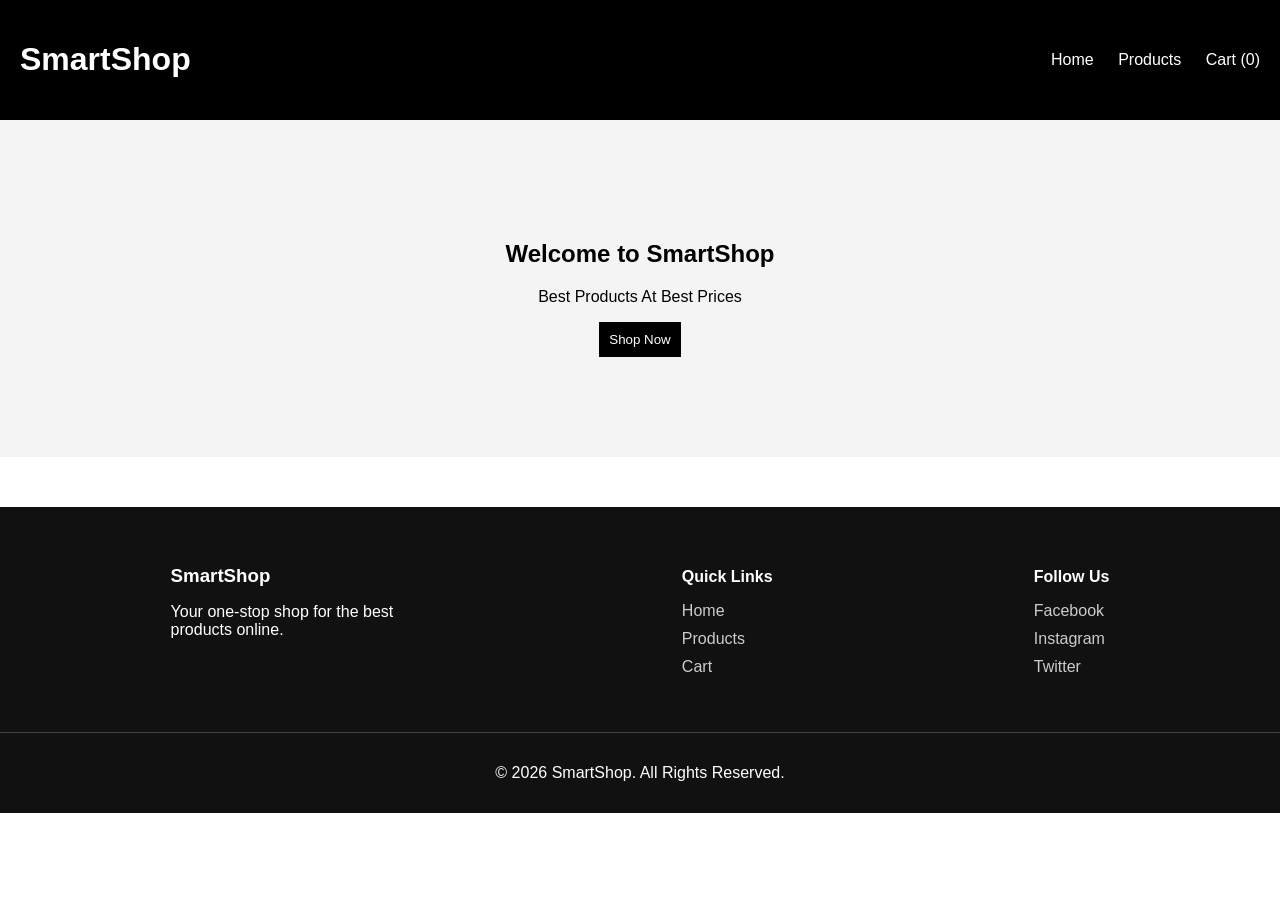
<file: index.html>
<!DOCTYPE html>
<html>
<head>

<title>SmartShop</title>

<link rel="stylesheet" href="style.css">

</head>

<body>

<header>

<h1>SmartShop</h1>

<nav>

<a href="index.html">Home</a>
<a href="products.html">Products</a>
<a href="cart.html">Cart (<span id="cartCount">0</span>)</a>

</nav>

</header>


<section class="hero">

<h2>Welcome to SmartShop</h2>

<p>Best Products At Best Prices</p>

<a href="products.html">
<button>Shop Now</button>
</a>

</section>

<script src="cart.js"></script>

<footer class="footer">

<div class="footer-container">

<div class="footer-section">

<h3>SmartShop</h3>

<p>Your one-stop shop for the best products online.</p>

</div>


<div class="footer-section">

<h4>Quick Links</h4>

<ul>

<li><a href="index.html">Home</a></li>
<li><a href="products.html">Products</a></li>
<li><a href="cart.html">Cart</a></li>

</ul>

</div>


<div class="footer-section">

<h4>Follow Us</h4>

<ul>

<li><a href="#">Facebook</a></li>
<li><a href="#">Instagram</a></li>
<li><a href="#">Twitter</a></li>

</ul>

</div>

</div>


<div class="footer-bottom">

<p>© 2026 SmartShop. All Rights Reserved.</p>

</div>

</footer>

</body>
</html>
</file>
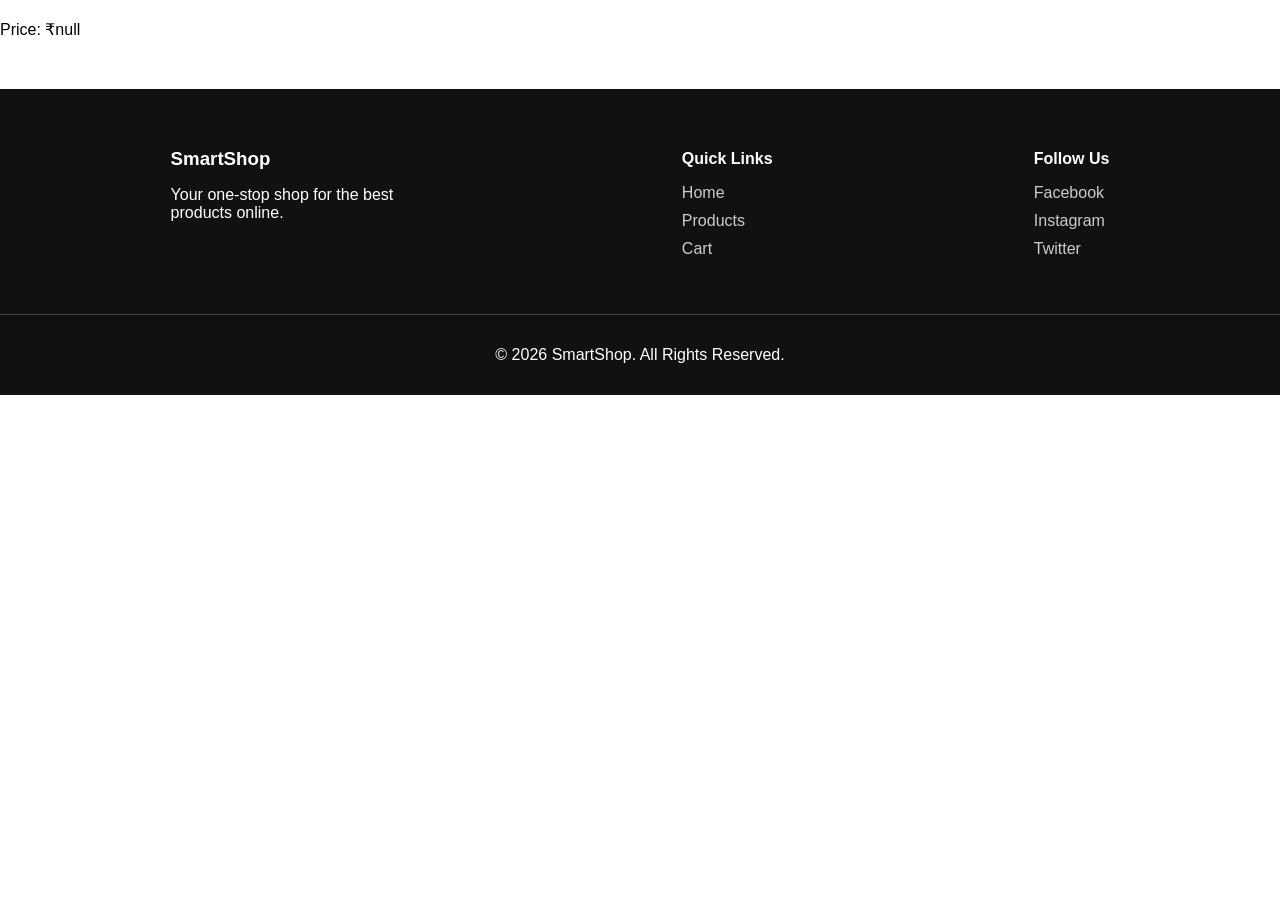
<file: product-details.html>
<!DOCTYPE html>
<html>

<head>
<title>Product Details</title>
<link rel="stylesheet" href="style.css">
</head>

<body>

<h2 id="productName"></h2>

<p id="productPrice"></p>

<script>

let params = new URLSearchParams(window.location.search);

let name = params.get("name");

let price = params.get("price");

document.getElementById("productName").innerText = name;

document.getElementById("productPrice").innerText = "Price: ₹"+price;

</script>

<footer class="footer">

<div class="footer-container">

<div class="footer-section">

<h3>SmartShop</h3>

<p>Your one-stop shop for the best products online.</p>

</div>


<div class="footer-section">

<h4>Quick Links</h4>

<ul>

<li><a href="index.html">Home</a></li>
<li><a href="products.html">Products</a></li>
<li><a href="cart.html">Cart</a></li>

</ul>

</div>


<div class="footer-section">

<h4>Follow Us</h4>

<ul>

<li><a href="#">Facebook</a></li>
<li><a href="#">Instagram</a></li>
<li><a href="#">Twitter</a></li>

</ul>

</div>

</div>


<div class="footer-bottom">

<p>© 2026 SmartShop. All Rights Reserved.</p>

</div>

</footer>

</body>

</html>
</file>
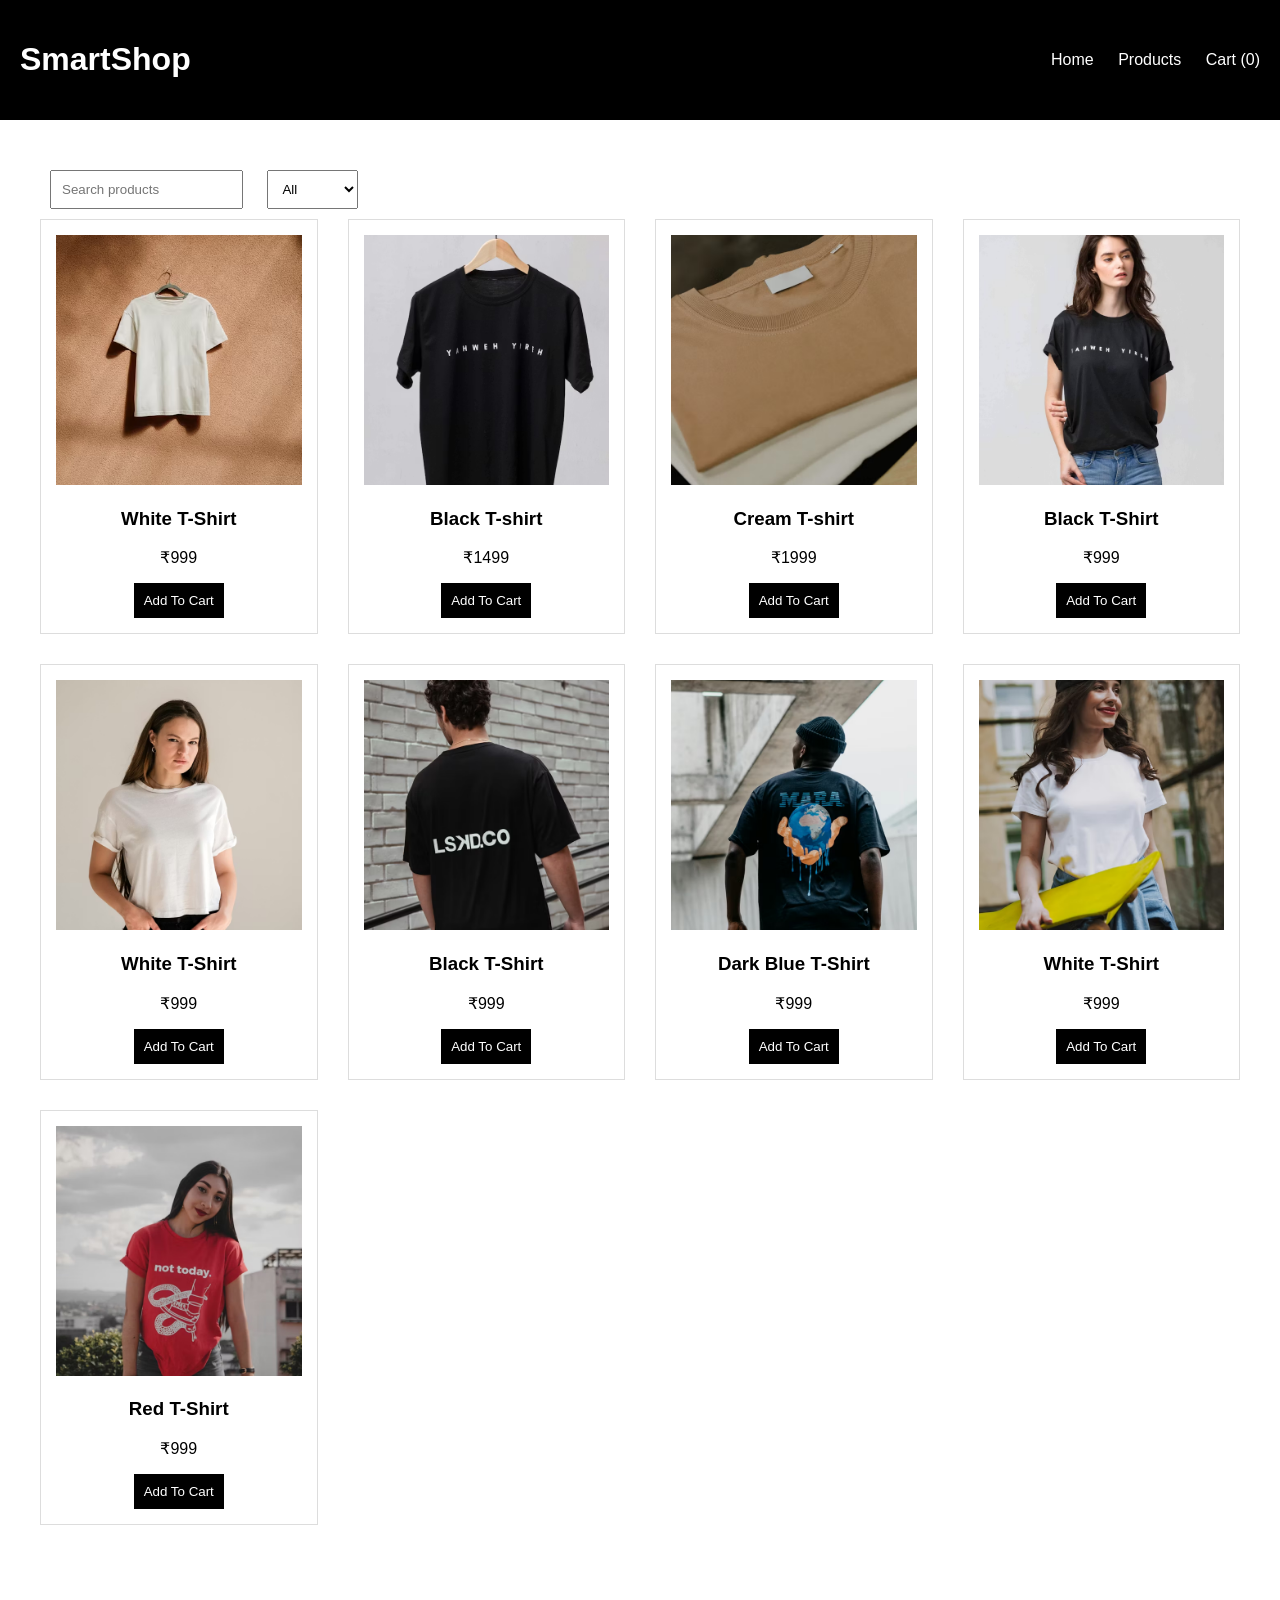
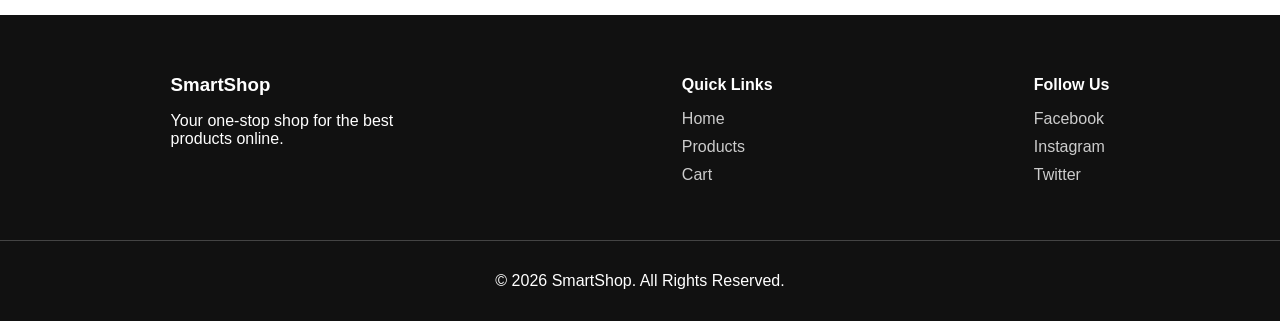
<file: products.html>
<!DOCTYPE html>
<html>

<head>

<title>Products</title>

<link rel="stylesheet" href="style.css">

</head>

<body>

<header>

<h1>SmartShop</h1>

<nav>

<a href="index.html">Home</a>
<a href="products.html">Products</a>
<a href="cart.html">Cart (<span id="cartCount">0</span>)</a>

</nav>

</header>


<section class="products-container">

<input type="text" id="searchBar" placeholder="Search products">

<select id="categoryFilter">

<option value="all">All</option>
<option value="clothing">Clothing</option>
<option value="shoes">Shoes</option>

</select>


<div id="productList" class="products-grid"></div>

</section>


<script src="products.js"></script>
<script src="cart.js"></script>

</body>

<footer class="footer">

<div class="footer-container">

<div class="footer-section">

<h3>SmartShop</h3>

<p>Your one-stop shop for the best products online.</p>

</div>


<div class="footer-section">

<h4>Quick Links</h4>

<ul>

<li><a href="index.html">Home</a></li>
<li><a href="products.html">Products</a></li>
<li><a href="cart.html">Cart</a></li>

</ul>

</div>


<div class="footer-section">

<h4>Follow Us</h4>

<ul>

<li><a href="#">Facebook</a></li>
<li><a href="#">Instagram</a></li>
<li><a href="#">Twitter</a></li>

</ul>

</div>

</div>


<div class="footer-bottom">

<p>© 2026 SmartShop. All Rights Reserved.</p>

</div>

</footer>

</html>
</file>
<file: style.css>
body{

font-family:Arial;
margin:0;

}

header{

display:flex;
justify-content:space-between;
align-items:center;
padding:20px;
background:black;
color:white;

}

nav a{

color:white;
margin-left:20px;
text-decoration:none;

}

.hero{

text-align:center;
padding:100px;
background:#f4f4f4;

}

.products-container{

padding:40px;

}

.products-grid{

display:grid;
grid-template-columns: repeat(auto-fit,minmax(250px,1fr));
gap:30px;

}

.product-card{

border:1px solid #ddd;
padding:15px;
text-align:center;

}

.product-card img{

width:100%;
height:250px;
object-fit:cover;

}

button{

padding:10px;
background:black;
color:white;
border:none;
cursor:pointer;

}

input,select{

padding:10px;
margin:10px;

}



.footer{

background:#111;
color:white;
margin-top:50px;

}

.footer-container{

display:flex;
justify-content:space-around;
padding:40px;
flex-wrap:wrap;

}

.footer-section{

max-width:250px;

}

.footer-section h3,
.footer-section h4{

margin-bottom:15px;

}

.footer-section ul{

list-style:none;
padding:0;

}

.footer-section ul li{

margin-bottom:10px;

}

.footer-section ul li a{

color:#ccc;
text-decoration:none;

}

.footer-section ul li a:hover{

color:white;

}

.footer-bottom{

text-align:center;
padding:15px;
border-top:1px solid #444;

}
</file>
